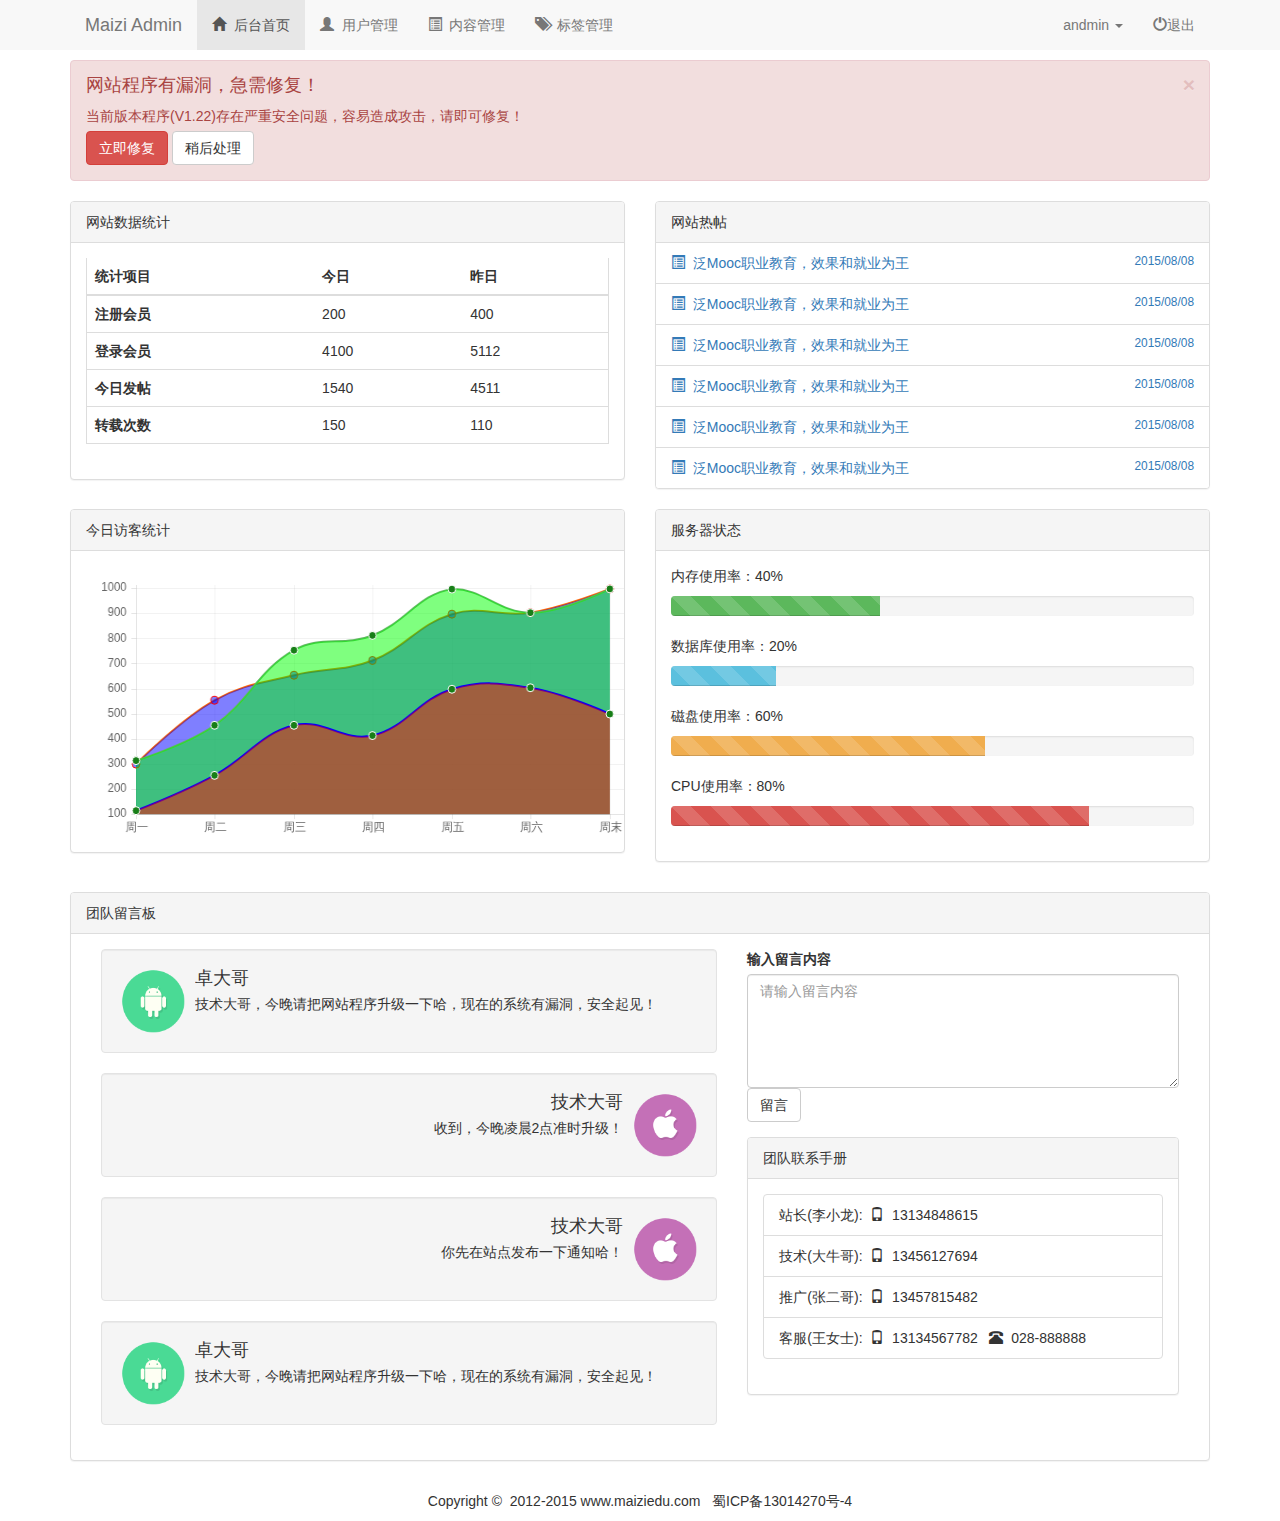
<file: index.html>
<!DOCTYPE html>
<html>
	<head>
		<meta charset="utf-8">
		<meta http-equiv="X-UA-Compatible" content="IE=enge"/>
		<!--viewport:窗口屏幕；initial-scale=1：缩放比1:1；user-scalable：用户是否可以手动缩放-->
		<meta name="viewport" content="width=device-width,initial-scale=1,user-scalable=no">
		<title></title>
		<link rel="stylesheet" href="css/bootstrap.min.css" />
		<link rel="stylesheet" href="css/index.css" />
	</head>
	<body>
	<!--导航-->	
<nav class="nav navbar-default">
	<div class="container">
		<div class="navbar-header">
			<!--小屏幕按钮-->
			<button class="navbar navbar-toggle" data-toggle="collapse" data-target=".navbar-collapse">
			  <span class="icon-bar"></span>
			  <span class="icon-bar"></span>
			  <span class="icon-bar"></span>
			</button>
			<a href="index.html" class="navbar-brand">Maizi Admin</a>
		</div>
		<!--菜单-->
		<div class="navbar-collapse collapse">
			<ul class="nav navbar-nav">	
				<li class="active"><a href="index.html"><span class="glyphicon glyphicon-home"></span>&nbsp;&nbsp;后台首页</a></li>
				<li><a href="user-list.html"><span class="glyphicon glyphicon-user"></span>&nbsp;&nbsp;用户管理</a></li>
				<li><a href="content.html"><span class="glyphicon glyphicon-list-alt"></span>&nbsp;&nbsp;内容管理</a></li>
				<li><a href="tag.html"><span class="glyphicon glyphicon-tags"></span>&nbsp;&nbsp;标签管理</a></li>
			</ul>
			<ul class="nav navbar-nav navbar-right">	
				<li class="dropdown"><!--二级菜单-->
					<a id="dropdownMenu2" type="button" data-toggle="dropdown" aria-haspopup="true" aria-expanded="false">
                          andmin
                         <span class="caret"></span>
                    </a>
				     <!--aria-labelledby="dropdownMenu2":对应上面的id-->
                     <ul class="dropdown-menu" aria-labelledby="dropdownMenu2"><!--二级菜单内容-->
						 <li><a href="#"><span class="glyphicon glyphicon-screenshot"></span>前台首页</a></li>
						 <li><a href="#"><span class="glyphicon glyphicon-user"></span>个人主页</a></li>
						 <li><a href="#"><span class="glyphicon glyphicon-cog"></span>个人设置</a></li>
						 <li><a href="#"><span class="glyphicon glyphicon-off"></span>账户中心</a></li>
						 <li><a href="#"><span class="glyphicon glyphicon-heart"></span>我的收藏</a></li>
					 </ul>
				</li>
				<li><a href="#"><span class="glyphicon glyphicon-off"></span>退出</a></li>
			</ul>
		</div>
	</div>	
</nav><!--导航结束-->	
<!--警告框-->
<div class="container">
	<div class="row">
		<div class="col-md-12"><!--警告框 fade in:动画效果-->
			<div class="alert alert-danger alert-dismissable fade in" role="alert">
	             <button type="button" class="close" data-dismiss="alert" aria-label="Close">
		             <span aria-hidden="true">&times;</span><!--x-->
	             </button>
	             <h4>网站程序有漏洞，急需修复！</h4>
	             <p>当前版本程序(V1.22)存在严重安全问题，容易造成攻击，请即可修复！</p>
	             <p>
				     <button type="button" class="btn btn-danger">立即修复</button>
	                 <button type="button" class="btn btn-default" data-dismiss="alert">稍后处理</button>
			     </p>
			 </div>
         </div>
		 <!--网站数据统计-->
		 <div class="col-md-6">
			 <div class="panel panel-default"><!--带标题的面板  标题是：网站数据统计；内容是嵌套的表格-->
				 <div class="panel-heading">网站数据统计</div>
				 <div class="panel-body">
					 <table class="table table-hover"><!--鼠标悬停表格-->
					   <thead><!--头部-->
						   <tr>
					         <th>统计项目</th>
					         <th>今日</th>
					         <th>昨日</th>
				         </tr>
					   </thead>
						<tbody>
						  <tr>
				 	         <th>注册会员</th><!--th:加粗-->
				 	         <td>200</td>
				 	         <td>400</td>
				          </tr>
						  <tr>
				 	         <th>登录会员</th>
				 	         <td>4100</td>
				 	         <td>5112</td>
				          </tr>
						  <tr>
				 	         <th>今日发帖</th>
				 	         <td>1540</td>
				 	         <td>4511</td>
				          </tr>
						  <tr>
				 	         <th>转载次数</th>
				 	         <td>150</td>
				 	         <td>110</td>
				          </tr>
					    </tbody> 
					</table>
				 </div>
			 </div>
	     </div>
		 <!--网站热帖-->
		 <div class="col-md-6">
			 <div class="panel panel-default"><!--带标题的面板  标题是：网站数据统计；内容是嵌套的表格-->
			 	<div class="panel-heading">网站热帖</div>
     			<ul class="list-group"><!--列表-->
					<li class="list-group-item">
						<a href="#">
							 <span class="glyphicon glyphicon-list-alt"></span>&nbsp;&nbsp;泛Mooc职业教育，效果和就业为王
						     <small class="pull-right">2015/08/08</small>
						</a>
				    </li>
					<li class="list-group-item">
						<a href="#">
							 <span class="glyphicon glyphicon-list-alt"></span>&nbsp;&nbsp;泛Mooc职业教育，效果和就业为王
						     <small class="pull-right">2015/08/08</small>
						</a>
					</li>
					<li class="list-group-item">
						<a href="#">
							 <span class="glyphicon glyphicon-list-alt"></span>&nbsp;&nbsp;泛Mooc职业教育，效果和就业为王
						     <small class="pull-right">2015/08/08</small>
						</a>
					</li>
					<li class="list-group-item">
						<a href="#">
							 <span class="glyphicon glyphicon-list-alt"></span>&nbsp;&nbsp;泛Mooc职业教育，效果和就业为王
						     <small class="pull-right">2015/08/08</small>
						</a>
					</li>
					<li class="list-group-item">
						<a href="#">
							 <span class="glyphicon glyphicon-list-alt"></span>&nbsp;&nbsp;泛Mooc职业教育，效果和就业为王
						     <small class="pull-right">2015/08/08</small>
						</a>
					</li>
					<li class="list-group-item">
						<a href="#">
							 <span class="glyphicon glyphicon-list-alt"></span>&nbsp;&nbsp;泛Mooc职业教育，效果和就业为王
						     <small class="pull-right">2015/08/08</small>
						</a>
					</li>
				</ul>
		 </div>
	</div>
         <!--今日访客-->
		 <div class="col-md-6">
			 <div class="panel panel-default">
                 <div class="panel-heading">今日访客统计</div>
                 <div class="panel-body">
                   <canvas id="canvas" class="col-md-12"></canvas>   
                 </div>
             </div>
		 </div>
		 <!--服务器状态-->
		 <div class="col-md-6">
			 <div class="panel panel-default">
			     <div class="panel-heading">服务器状态</div>
			     <div class="panel-body">
					 <p>内存使用率：40%</p>
			         <div class="progress">
						 <div class="progress-bar progress-bar-success progress-bar-striped" role="progressbar" aria-valuenow="40"
						 aria-valuemin="0" aria-valuemax="100" style="width: 40%">
						     <span class="sr-only">40% Complete (success)</span>
						 </div>
					 </div>
					 <p>数据库使用率：20%</p>
					 <div class="progress">
						 <div class="progress-bar progress-bar-info progress-bar-striped" role="progressbar" aria-valuenow="40"
	 					 aria-valuemin="0" aria-valuemax="100" style="width: 20%">
						     <span class="sr-only">20% Complete (success)</span>
						</div>
					 </div>
					 <p>磁盘使用率：60%</p>
					 <div class="progress">
					 	 <div class="progress-bar progress-bar-warning progress-bar-striped" role="progressbar" aria-valuenow="40"
					 	 aria-valuemin="0" aria-valuemax="100" style="width: 60%">
					 	     <span class="sr-only">60% Complete (success)</span>
						 </div>
					 </div>
					 <p>CPU使用率：80%</p>
					 <div class="progress">
 						 <div class="progress-bar progress-bar-danger progress-bar-striped" role="progressbar" aria-valuenow="40"
					 	 aria-valuemin="0" aria-valuemax="100" style="width: 80%">
						     <span class="sr-only">80% Complete (success)</span>
						</div>
					 </div>
			     </div>
			 </div>
		 </div>
		 <!--服务器状态结束-->
		 <!--留言板-->
		 <div class="col-md-12">
			 <div class="panel panel-default">
			     <div class="panel-heading">团队留言板</div>
			     <div class="panel-body">
					 <div class="col-md-7">
						 <div class="media well"><!--well:设置背景属性-->
                             <div class="media-left">
                             <a href="#">
                                 <img class="media-object" src="images/a.png" alt="卓大哥">
                             </a>
                             </div>
                             <div class="media-body">
                              <h4 class="media-heading">卓大哥</h4>
                              技术大哥，今晚请把网站程序升级一下哈，现在的系统有漏洞，安全起见！
                              </div>
                        </div>
						<div class="media well">
						     <div class="media-body text-right">
						      <h4 class="media-heading">技术大哥</h4>
						      收到，今晚凌晨2点准时升级！
						      </div>
							  <div class="media-right">
							  <a href="#">
							      <img class="media-object" src="images/b.png" alt="技术大哥">
							  </a>
							  </div>
						</div>
						<div class="media well">
						     <div class="media-body text-right">
						      <h4 class="media-heading">技术大哥</h4>
						      你先在站点发布一下通知哈！
						      </div>
							  <div class="media-right">
							  <a href="#">
							      <img class="media-object" src="images/b.png" alt="技术大哥">
							  </a>
							  </div>
						</div>
						<div class="media well"><!--well:设置背景属性-->
						     <div class="media-left">
						     <a href="#">
						         <img class="media-object" src="images/a.png" alt="卓大哥">
						     </a>
						     </div>
						     <div class="media-body">
						      <h4 class="media-heading">卓大哥</h4>
						      技术大哥，今晚请把网站程序升级一下哈，现在的系统有漏洞，安全起见！
						      </div>
						</div>
					 </div>
					 <div class="col-md-5">
						 <form action="#">
						 	<div class="form-group">
								<label for="text1">输入留言内容</label>
								<textarea class="form-control" id="text1" rows="5" cols="10" placeholder="请输入留言内容"></textarea>
							     <button type="button" class="btn btn-default">留言</button>
							</div>
						 </form>
						 <div class="panel panel-default">
						     <div class="panel-heading">团队联系手册</div>
						     <div class="panel-body">
								 <ul class="list-group">
								 	<li class="list-group-item">站长(李小龙):&nbsp;&nbsp;<span class="glyphicon glyphicon-phone"></span>&nbsp;&nbsp;13134848615</li>
									<li class="list-group-item">技术(大牛哥):&nbsp;&nbsp;<span class="glyphicon glyphicon-phone"></span>&nbsp;&nbsp;13456127694</li>
                                    <li class="list-group-item">推广(张二哥):&nbsp;&nbsp;<span class="glyphicon glyphicon-phone"></span>&nbsp;&nbsp;13457815482</li>
									<li class="list-group-item">客服(王女士):&nbsp;&nbsp;<span class="glyphicon glyphicon-phone"></span>&nbsp;&nbsp;13134567782&nbsp;&nbsp;
										<span class="glyphicon glyphicon-phone-alt"></span>&nbsp;&nbsp;028-888888
									</li>
								 </ul>
							 </div>
						</div>
					 </div>
				 </div>
			</div>
		 </div>
		 <!--留言板结束-->
		 <!--footer-->
		 <footer>
		 	<div class="container">
		 		<div class="row">
		 			<div class="col-md-12">
		 				<p class="text-center">Copyright&nbsp;©&nbsp; 2012-2015&nbsp;www.maiziedu.com &nbsp; 蜀ICP备13014270号-4</p>
		 			</div>
		 		</div>
		 	</div>
		 </footer>
	</div>
</div>
    <script src="js/jquery.min.js"></script>
    <script src="js/bootstrap.min.js"></script>
		<script src="js/Chart.js"></script><!--曲线图插件-->
		<script src="js/script.js"></script><!--曲线图插件-->
	</body>
</html>
</file>
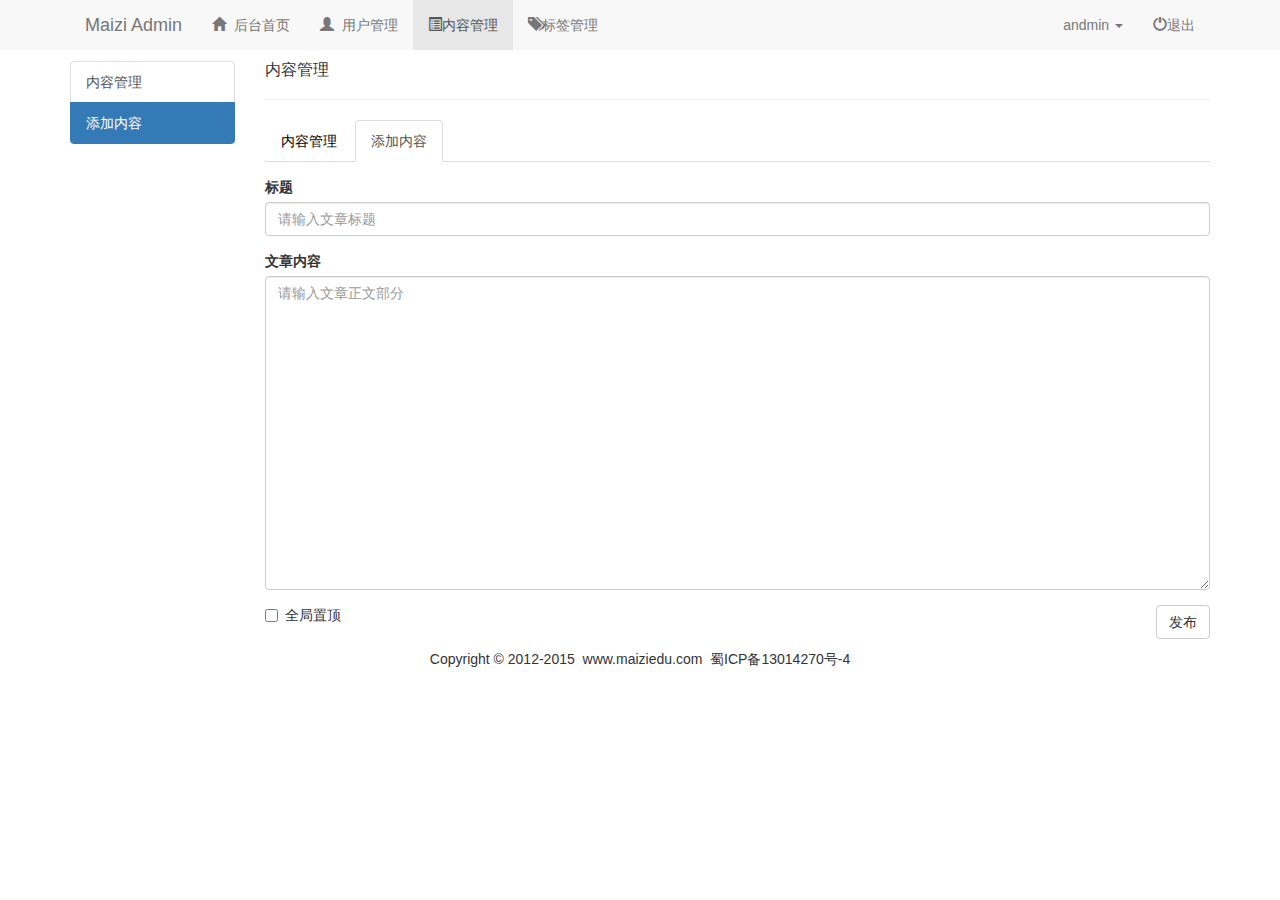
<file: content-add.html>
<!DOCTYPE html>
<html>
	<head>
		<meta charset="utf-8">
		<meta http-equiv="X-UA-Compatible" content="IE=enge"/>
		<!--viewport:窗口屏幕；initial-scale=1：缩放比1:1；user-scalable：用户是否可以手动缩放-->
		<meta name="viewport" content="width=device-width,initial-scale=1,user-scalable=no">
		<title></title>
		<link rel="stylesheet" href="css/bootstrap.min.css" />
		<link rel="stylesheet" href="css/index.css" />
	</head>
	<body>
	<!--导航-->	
<nav class="nav navbar-default ">
	<div class="container">
		<div class="navbar-header">
			<!--小屏幕按钮-->
			<button class="navbar navbar-toggle" data-toggle="collapse" data-target=".navbar-collapse">
			  <span class="icon-bar"></span>
			  <span class="icon-bar"></span>
			  <span class="icon-bar"></span>
			</button>
			<a href="index.html" class="navbar-brand">Maizi Admin</a>
		</div>
		<!--菜单-->
		<div class="navbar-collapse collapse">
			<ul class="nav navbar-nav">	
				<li><a href="index.html"><span class="glyphicon glyphicon-home"></span>&nbsp;&nbsp;后台首页</a></li>
				<li><a href="user-list.html"><span class="glyphicon glyphicon-user"></span>&nbsp;&nbsp;用户管理</a></li>
				<li  class="active"><a href="content.html"><span class="glyphicon glyphicon-list-alt"></span>内容管理</a></li>
				<li><a href="tag.html"><span class="glyphicon glyphicon-tags"></span>标签管理</a></li>
			</ul>
			<ul class="nav navbar-nav navbar-right">	
				<li class="dropdown"><!--二级菜单-->
					<a id="dropdownMenu2" type="button" data-toggle="dropdown" aria-haspopup="true" aria-expanded="false">
                          andmin
                         <span class="caret"></span>
                    </a>
				     <!--aria-labelledby="dropdownMenu2":对应上面的id-->
                     <ul class="dropdown-menu" aria-labelledby="dropdownMenu2"><!--二级菜单内容-->
						 <li><a href="#"><span class="glyphicon glyphicon-screenshot"></span>前台首页</a></li>
						 <li><a href="#"><span class="glyphicon glyphicon-user"></span>个人主页</a></li>
						 <li><a href="#"><span class="glyphicon glyphicon-cog"></span>个人设置</a></li>
						 <li><a href="#"><span class="glyphicon glyphicon-off"></span>账户中心</a></li>
						 <li><a href="#"><span class="glyphicon glyphicon-heart"></span>我的收藏</a></li>
					 </ul>
				</li>
				<li><a href="#"><span class="glyphicon glyphicon-off"></span>退出</a></li>
			</ul>
		</div>
	</div>	
</nav><!--导航结束-->	
<!--用户管理-->
<div class="container">
  <div class="row">
	 <div class="col-md-12"></div>
	 <div class="col-md-2">
		 <div class="list-group">
			 <a href="content.html" class="list-group-item">内容管理</a>
			 <a href="content.html" class="list-group-item active">添加内容</a>
		 </div>
	 </div>
	 <div class="col-md-10">
		 <h1>内容管理</h1><hr />
		 <ul class="nav nav-tabs">
		 	<li><a href="content.html">内容管理</a></li>
    		<li class="active"><a href="content-add.html">添加内容</a></li>
		 </ul>
		<form class="con">
			<div class="form-group">
				<label for="title">标题</label>
				<input type="text" id="title" class="form-control" placeholder="请输入文章标题"/>      
			</div>
			<div class="form-group">
				<label for="title">文章内容</label>
				 <textarea id="content" class="form-control" rows="15" cols="10" placeholder="请输入文章正文部分"></textarea>
			</div>
			<div class="checkbox">
				<label>
					<input type="checkbox" />全局置顶
				</label>
			    <button type="submit" class="btn btn-default pull-right">发布</button>
			</div>
		</form>
	 </div>	
  </div>
</div>


<!--footer-->
<footer>
    <div class="container">
        <div class="row">
            <div class="col-md-12">
                <p class="text-center">
                    Copyright&nbsp;©&nbsp;2012-2015&nbsp;&nbsp;www.maiziedu.com&nbsp;&nbsp;蜀ICP备13014270号-4
                </p>
            </div>
        </div>
    </div>
</footer><!--footer-->


    <script src="js/jquery.min.js"></script>
    <script src="js/bootstrap.min.js"></script>
	</body>
</html>
</file>
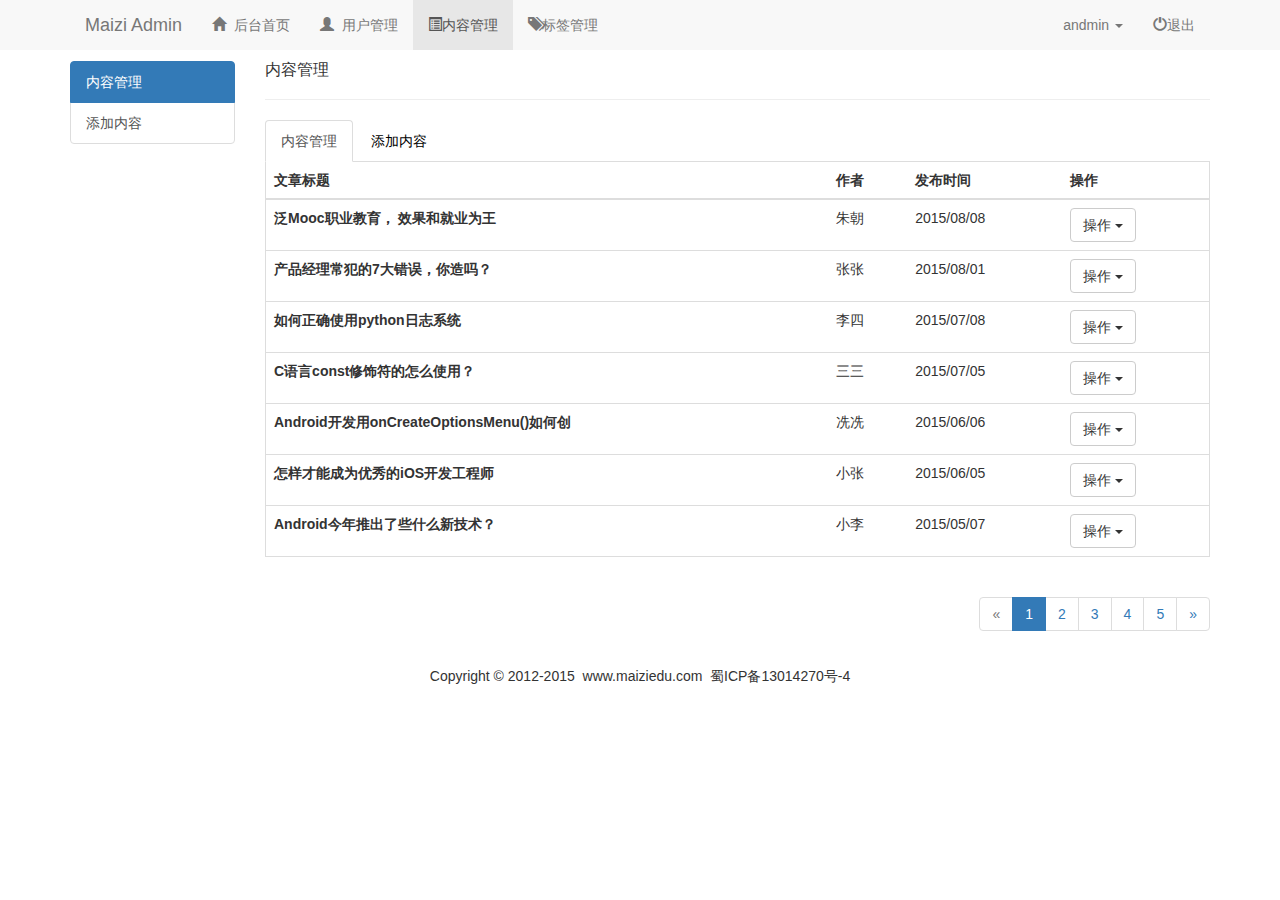
<file: content.html>
<!DOCTYPE html>
<html>
	<head>
		<meta charset="utf-8">
		<meta http-equiv="X-UA-Compatible" content="IE=enge"/>
		<!--viewport:窗口屏幕；initial-scale=1：缩放比1:1；user-scalable：用户是否可以手动缩放-->
		<meta name="viewport" content="width=device-width,initial-scale=1,user-scalable=no">
		<title></title>
		<link rel="stylesheet" href="css/bootstrap.min.css" />
		<link rel="stylesheet" href="css/index.css" />
	</head>
	<body>
	<!--导航-->	
<nav class="nav navbar-default ">
	<div class="container">
		<div class="navbar-header">
			<!--小屏幕按钮-->
			<button class="navbar navbar-toggle" data-toggle="collapse" data-target=".navbar-collapse">
			  <span class="icon-bar"></span>
			  <span class="icon-bar"></span>
			  <span class="icon-bar"></span>
			</button>
			<a href="index.html" class="navbar-brand">Maizi Admin</a>
		</div>
		<!--菜单-->
		<div class="navbar-collapse collapse">
			<ul class="nav navbar-nav">	
				<li><a href="index.html"><span class="glyphicon glyphicon-home"></span>&nbsp;&nbsp;后台首页</a></li>
				<li><a href="user-list.html"><span class="glyphicon glyphicon-user"></span>&nbsp;&nbsp;用户管理</a></li>
				<li  class="active"><a href="content.html"><span class="glyphicon glyphicon-list-alt"></span>内容管理</a></li>
				<li><a href="tag.html"><span class="glyphicon glyphicon-tags"></span>标签管理</a></li>
			</ul>
			<ul class="nav navbar-nav navbar-right">	
				<li class="dropdown"><!--二级菜单-->
					<a id="dropdownMenu2" type="button" data-toggle="dropdown" aria-haspopup="true" aria-expanded="false">
                          andmin
                         <span class="caret"></span>
                    </a>
				     <!--aria-labelledby="dropdownMenu2":对应上面的id-->
                     <ul class="dropdown-menu" aria-labelledby="dropdownMenu2"><!--二级菜单内容-->
						 <li><a href="#"><span class="glyphicon glyphicon-screenshot"></span>前台首页</a></li>
						 <li><a href="#"><span class="glyphicon glyphicon-user"></span>个人主页</a></li>
						 <li><a href="#"><span class="glyphicon glyphicon-cog"></span>个人设置</a></li>
						 <li><a href="#"><span class="glyphicon glyphicon-off"></span>账户中心</a></li>
						 <li><a href="#"><span class="glyphicon glyphicon-heart"></span>我的收藏</a></li>
					 </ul>
				</li>
				<li><a href="#"><span class="glyphicon glyphicon-off"></span>退出</a></li>
			</ul>
		</div>
	</div>	
</nav><!--导航结束-->	
<!--用户管理-->
<div class="container">
  <div class="row">
	 <div class="col-md-12"></div>
	 <div class="col-md-2">
		 <div class="list-group">
			 <a href="content.html" class="list-group-item active">内容管理</a>
			 <a href="content-add.html" class="list-group-item">添加内容</a>
		 </div>
	 </div>
	 <div class="col-md-10">
		 <h1>内容管理</h1><hr />
		 <ul class="nav nav-tabs">
			 <li class="active"><a href="content.html">内容管理</a></li>
			 <li><a href="content-add.html">添加内容</a></li>
		 </ul>
		 <table class="table">
		  <thead>
			 <tr>
				 <th>文章标题</th>
				 <th>作者</th>
				 <th>发布时间</th>
				 <th>操作</th>
			 </tr>
		   </thead>
		   <tbody>
			   <tr>
				<th scope="row">泛Mooc职业教育， 效果和就业为王</th>
				<td>朱朝</td>
				<td>2015/08/08</td>
				<td>
				  <div role="presentation" class="dropdown">
				    <button class="btn btn-default dropdown-toggle" type="button" data-toggle="dropdown" href="#" role="button">
					操作	<span class="caret"></span>
					</button>
					<ul class="dropdown-menu">
						<li><a href="content.html">编辑</a></li>
						<li><a href="content.html">删除</a></li>
						<li><a href="content.html">全局置顶</a></li>
					</ul>
				 </div>
				</td>
			   </tr>
			   <tr>
			   	 <th scope="row">产品经理常犯的7大错误，你造吗？</th>
			   	 <td>张张</td>
			   	 <td>2015/08/01</td>
			   	 <td>
			   	   <div role="presentation" class="dropdown">
			   	     <button class="btn btn-default dropdown-toggle" type="button" data-toggle="dropdown" href="#" role="button">
			   	 	操作	<span class="caret"></span>
			   	 	</button>
			   	 	<ul class="dropdown-menu">
			   	 		<li><a href="content.html">编辑</a></li>
			   	 		<li><a href="content.html">删除</a></li>
			   	 		<li><a href="content.html">全局置顶</a></li>
			   	 	</ul>
			   	  </div>
			   	 </td>							
			   </tr>
			   <tr>
			   	 <th scope="row">如何正确使用python日志系统</th>
			   	 <td>李四</td>
			     <td>2015/07/08</td>
	    		 <td>
	    		   <div role="presentation" class="dropdown">
	    		     <button class="btn btn-default dropdown-toggle" type="button" data-toggle="dropdown" href="#" role="button">
	    		 	操作	<span class="caret"></span>
	    		 	</button>
	    		 	<ul class="dropdown-menu">
	    		 		<li><a href="content.html">编辑</a></li>
	    		 		<li><a href="content.html">删除</a></li>
	    		 		<li><a href="content.html">全局置顶</a></li>
	    		 	</ul>
	    		  </div>
	    		 </td>
			   </tr>
			    <tr>
			   	 <th scope="row">C语言const修饰符的怎么使用？</th>
			   	 <td>三三</td>
			     <td>2015/07/05</td>
			   	    <td>
			   	 	  <div role="presentation" class="dropdown">
			   		     <button class="btn btn-default dropdown-toggle" type="button" data-toggle="dropdown" href="#" role="button">
		    		 	操作	<span class="caret"></span>
			   	    	</button>
			   	    	<ul class="dropdown-menu">
			   	    		<li><a href="content.html">编辑</a></li>
			   	    		<li><a href="content.html">删除</a></li>
			   	    		<li><a href="content.html">全局置顶</a></li>
			   	    	</ul>
			   	      </div>
			   	    </td>
			   </tr>
			   <tr>
			   	 <th scope="row">Android开发用onCreateOptionsMenu()如何创</th>
			   	 <td>冼冼</td>
			     <td>2015/06/06</td>
			   	    <td>
			  		   <div role="presentation" class="dropdown">
			   	    	<button class="btn btn-default dropdown-toggle" type="button" data-toggle="dropdown" href="#" role="button">
			   	    	操作	<span class="caret"></span>
			   	    	</button>
			   	    	<ul class="dropdown-menu">
			   	    		<li><a href="content.html">编辑</a></li>
			   	    		<li><a href="content.html">删除</a></li>
			   	    		<li><a href="content.html">全局置顶</a></li>
			   	    	</ul>
			   	       </div>
			   	    </td>
			   </tr>
			    <tr>
			   	 <th scope="row">怎样才能成为优秀的iOS开发工程师</th>
			   	 <td>小张</td>
			     <td>2015/06/05</td>
			   	    <td>
			   	      <div role="presentation" class="dropdown">
			   	    	<button class="btn btn-default dropdown-toggle" type="button" data-toggle="dropdown" href="#" role="button">
			   	    	操作	<span class="caret"></span>
			   	    	</button>
			   	    	<ul class="dropdown-menu">
			   	    		<li><a href="content.html">编辑</a></li>
			   	    		<li><a href="content.html">删除</a></li>
			   	    		<li><a href="content.html">全局置顶</a></li>
			   	    	</ul>
			   	      </div>
			   	    </td>
			   </tr>
			    <tr>
			   	 <th scope="row">Android今年推出了些什么新技术？</th>
			   	 <td>小李</td>
			     <td>2015/05/07</td>
			   	    <td>
			   	 	  <div role="presentation" class="dropdown">
			   		     <button class="btn btn-default dropdown-toggle" type="button" data-toggle="dropdown" href="#" role="button">
			   		    	操作	<span class="caret"></span>
			   	    	</button>
			   	    	<ul class="dropdown-menu">
			   	    		<li><a href="content.html">编辑</a></li>
			   	    		<li><a href="content.html">删除</a></li>
			   	    		<li><a href="content.html">全局置顶</a></li>
			   	    	</ul>
			   	      </div>
			   	    </td>
			   </tr>
			   
		   </tbody>
		 </table>
		 <nav class="pull-right">
			 <ul class="pagination">
				 <li class="disabled">
					 <a href="user-list.html"><span aria-hidden="true">&laquo;</span></a>
				 </li>
				 <li class="active"><a href="user-list.html">1</a></li>
				 <li><a href="user-list.html">2</a></li>
				 <li><a href="user-list.html">3</a></li>
				 <li><a href="user-list.html">4</a></li>
				 <li><a href="user-list.html">5</a></li>
				 <li>
	                 <a href="user-list.html"><span aria-hidden="true">&raquo;</span></a>
				 </li>
			 </ul>
		 </nav>
	 </div>	
  </div>
</div>

<!--footer-->
<footer>
    <div class="container">
        <div class="row">
            <div class="col-md-12">
                <p class="text-center">
                    Copyright&nbsp;©&nbsp;2012-2015&nbsp;&nbsp;www.maiziedu.com&nbsp;&nbsp;蜀ICP备13014270号-4
                </p>
            </div>
        </div>
    </div>
</footer><!--footer-->


    <script src="js/jquery.min.js"></script>
    <script src="js/bootstrap.min.js"></script>
	</body>
</html>
</file>
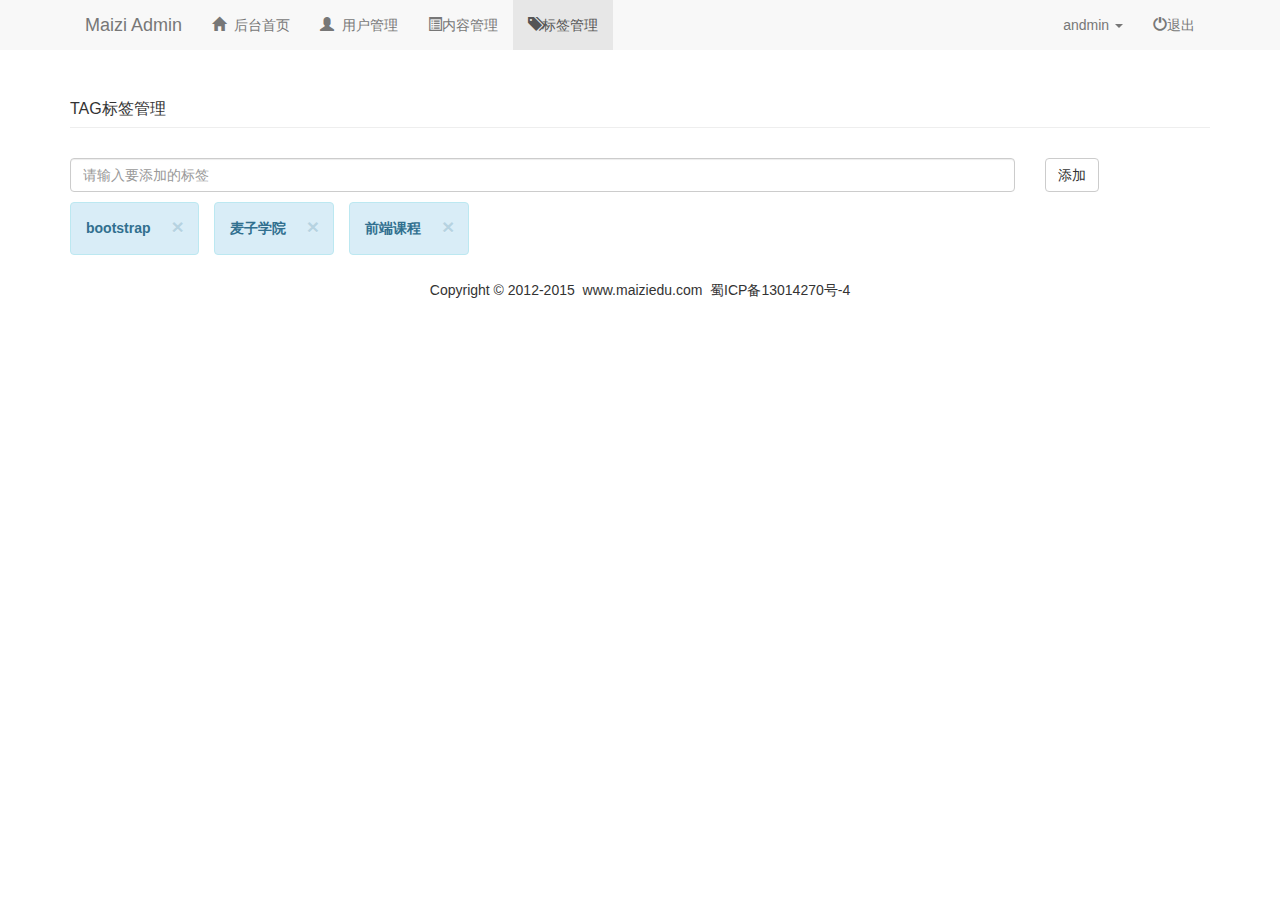
<file: tag.html>
<!DOCTYPE html>
<html>
	<head>
		<meta charset="utf-8">
		<meta http-equiv="X-UA-Compatible" content="IE=enge"/>
		<!--viewport:窗口屏幕；initial-scale=1：缩放比1:1；user-scalable：用户是否可以手动缩放-->
		<meta name="viewport" content="width=device-width,initial-scale=1,user-scalable=no">
		<title></title>
		<link rel="stylesheet" href="css/bootstrap.min.css" />
		<link rel="stylesheet" href="css/index.css" />
	</head>
	<body>
	<!--导航-->	
<nav class="nav navbar-default ">
	<div class="container">
		<div class="navbar-header">
			<!--小屏幕按钮-->
			<button class="navbar navbar-toggle" data-toggle="collapse" data-target=".navbar-collapse">
			  <span class="icon-bar"></span>
			  <span class="icon-bar"></span>
			  <span class="icon-bar"></span>
			</button>
			<a href="index.html" class="navbar-brand">Maizi Admin</a>
		</div>
		<!--菜单-->
		<div class="navbar-collapse collapse">
			<ul class="nav navbar-nav">	
				<li><a href="index.html"><span class="glyphicon glyphicon-home"></span>&nbsp;&nbsp;后台首页</a></li>
				<li><a href="user-list.html"><span class="glyphicon glyphicon-user"></span>&nbsp;&nbsp;用户管理</a></li>
				<li><a href="content.html"><span class="glyphicon glyphicon-list-alt"></span>内容管理</a></li>
				<li  class="active"><a href="tag.html"><span class="glyphicon glyphicon-tags"></span>标签管理</a></li>
			</ul>
			<ul class="nav navbar-nav navbar-right">	
				<li class="dropdown"><!--二级菜单-->
					<a id="dropdownMenu2" type="button" data-toggle="dropdown" aria-haspopup="true" aria-expanded="false">
                          andmin
                         <span class="caret"></span>
                    </a>
				     <!--aria-labelledby="dropdownMenu2":对应上面的id-->
                     <ul class="dropdown-menu" aria-labelledby="dropdownMenu2"><!--二级菜单内容-->
						 <li><a href="#"><span class="glyphicon glyphicon-screenshot"></span>前台首页</a></li>
						 <li><a href="#"><span class="glyphicon glyphicon-user"></span>个人主页</a></li>
						 <li><a href="#"><span class="glyphicon glyphicon-cog"></span>个人设置</a></li>
						 <li><a href="#"><span class="glyphicon glyphicon-off"></span>账户中心</a></li>
						 <li><a href="#"><span class="glyphicon glyphicon-heart"></span>我的收藏</a></li>
					 </ul>
				</li>
				<li><a href="#"><span class="glyphicon glyphicon-off"></span>退出</a></li>
			</ul>
		</div>
	</div>	
</nav><!--导航结束-->	
<div class="container">
	<div class="row">
		<div class="col-md-12">
			<div class="page-header">
                 <h1>TAG标签管理</h1>
			</div>
		</div>
		<div class="col-md-12 pd">
		  <form>
			<div class="col-md-10">
				<input class="form-control" placeholder="请输入要添加的标签"/>
			</div>	
			<div class="col-md-2">
				<button type="submit" class="btn btn-default">添加</button>
			</div>
		  </form>
		</div>
		<div class="col-md-12 taglist">
			<div class="alert alert-info alert-dismissible pull-left" role="alert">
                <button type="button" class="close" data-dismiss="alert" aria-label="Close"><span aria-hidden="true">&times;</span></button>
                <strong>bootstrap</strong>
            </div>
	         <div class="alert alert-info alert-dismissible pull-left" role="alert">
				 <button type="button" class="close" data-dismiss="alert" aria-label="Close"><span aria-hidden="true">&times;</span></button>
		         <strong>麦子学院</strong>
			</div>
			<div class="alert alert-info alert-dismissible pull-left" role="alert">
		       <button type="button" class="close" data-dismiss="alert" aria-label="Close"><span aria-hidden="true">&times;</span></button>
			   <strong>前端课程</strong>
			</div>
		</div>
	</div>
</div>


<!--footer-->
<footer>
    <div class="container">
        <div class="row">
            <div class="col-md-12">
                <p class="text-center">
                    Copyright&nbsp;©&nbsp;2012-2015&nbsp;&nbsp;www.maiziedu.com&nbsp;&nbsp;蜀ICP备13014270号-4
                </p>
            </div>
        </div>
    </div>
</footer><!--footer-->


    <script src="js/jquery.min.js"></script>
    <script src="js/bootstrap.min.js"></script>
	</body>
</html>
</file>
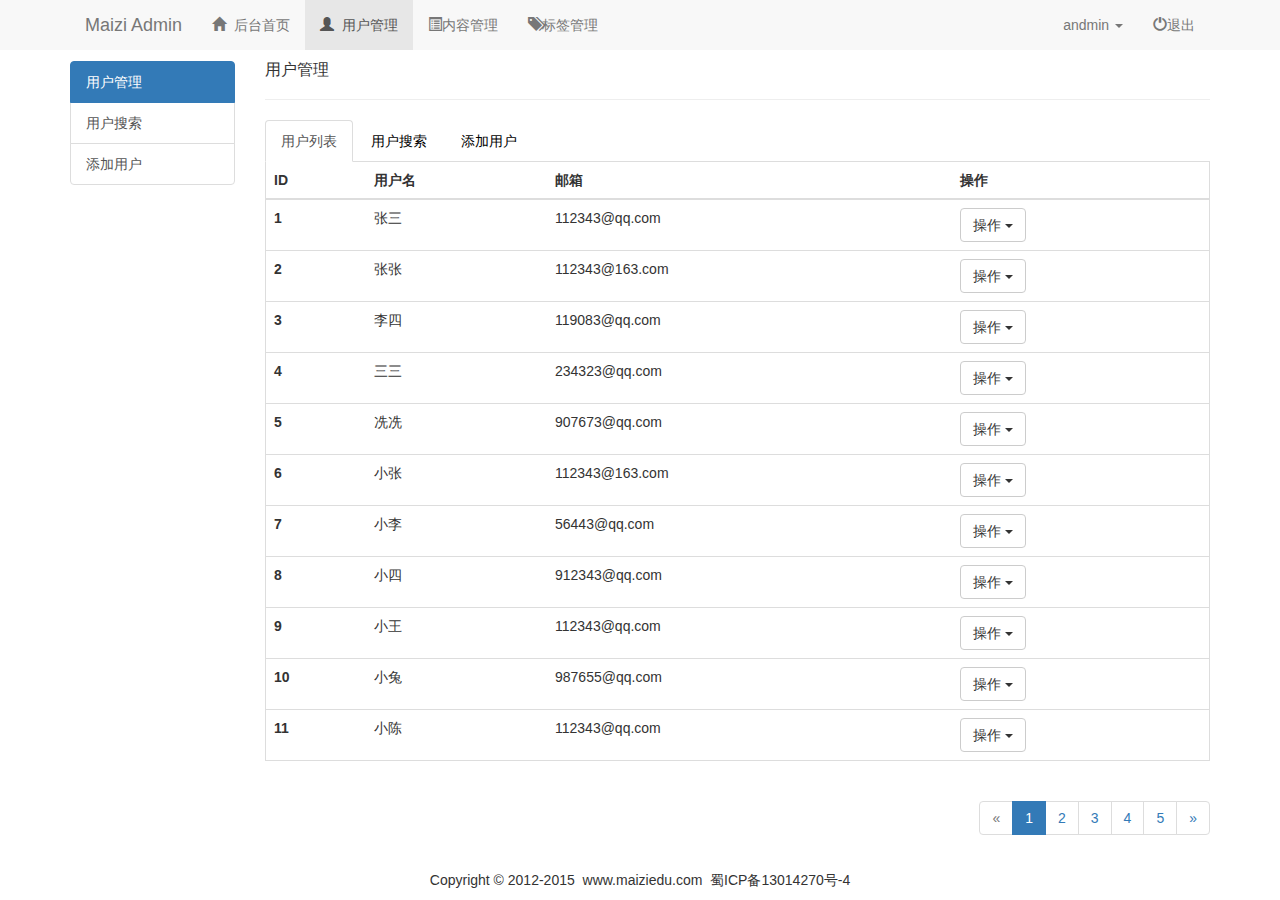
<file: user-list.html>
<!DOCTYPE html>
<html>
	<head>
		<meta charset="utf-8">
		<meta http-equiv="X-UA-Compatible" content="IE=enge"/>
		<!--viewport:窗口屏幕；initial-scale=1：缩放比1:1；user-scalable：用户是否可以手动缩放-->
		<meta name="viewport" content="width=device-width,initial-scale=1,user-scalable=no">
		<title></title>
		<link rel="stylesheet" href="css/bootstrap.min.css" />
		<link rel="stylesheet" href="css/index.css" />
	</head>
	<body>
	<!--导航-->	
<nav class="nav navbar-default ">
	<div class="container">
		<div class="navbar-header">
			<!--小屏幕按钮-->
			<button class="navbar navbar-toggle" data-toggle="collapse" data-target=".navbar-collapse">
			  <span class="icon-bar"></span>
			  <span class="icon-bar"></span>
			  <span class="icon-bar"></span>
			</button>
			<a href="index.html" class="navbar-brand">Maizi Admin</a>
		</div>
		<!--菜单-->
		<div class="navbar-collapse collapse">
			<ul class="nav navbar-nav">	
				<li><a href="index.html"><span class="glyphicon glyphicon-home"></span>&nbsp;&nbsp;后台首页</a></li>
				<li  class="active"><a href="user-list.html"><span class="glyphicon glyphicon-user"></span>&nbsp;&nbsp;用户管理</a></li>
				<li><a href="content.html"><span class="glyphicon glyphicon-list-alt"></span>内容管理</a></li>
				<li><a href="tag.html"><span class="glyphicon glyphicon-tags"></span>标签管理</a></li>
			</ul>
			<ul class="nav navbar-nav navbar-right">	
				<li class="dropdown"><!--二级菜单-->
					<a id="dropdownMenu2" type="button" data-toggle="dropdown" aria-haspopup="true" aria-expanded="false">
                          andmin
                         <span class="caret"></span>
                    </a>
				     <!--aria-labelledby="dropdownMenu2":对应上面的id-->
                     <ul class="dropdown-menu" aria-labelledby="dropdownMenu2"><!--二级菜单内容-->
						 <li><a href="#"><span class="glyphicon glyphicon-screenshot"></span>前台首页</a></li>
						 <li><a href="#"><span class="glyphicon glyphicon-user"></span>个人主页</a></li>
						 <li><a href="#"><span class="glyphicon glyphicon-cog"></span>个人设置</a></li>
						 <li><a href="#"><span class="glyphicon glyphicon-off"></span>账户中心</a></li>
						 <li><a href="#"><span class="glyphicon glyphicon-heart"></span>我的收藏</a></li>
					 </ul>
				</li>
				<li><a href="#"><span class="glyphicon glyphicon-off"></span>退出</a></li>
			</ul>
		</div>
	</div>	
</nav><!--导航结束-->	
<!--用户管理-->
<div class="container">
  <div class="row">
	 <div class="col-md-12"></div>
	 <div class="col-md-2">
		 <div class="list-group">
			 <a href="user-list.html" class="list-group-item active">用户管理</a>
			 <a href="user-seach.html" class="list-group-item">用户搜索</a>
			 <a href="" role="button" class="list-group-item" data-toggle="modal" data-target="#myModal">添加用户</a>
		 </div>
	 </div>
	 <div class="col-md-10">
		 <h1>用户管理</h1><hr />
		 <ul class="nav nav-tabs">
			 <li class="active"><a href="user-list.html">用户列表</a></li>
			 <li><a href="user-seach.html">用户搜索</a></li>
		     <li><a href="" role="button" data-toggle="modal" data-target="#myModal">添加用户</a></li>
		 </ul>
		 <table class="table">
		  <thead>
			 <tr>
				 <th>ID</th>
				 <th>用户名</th>
				 <th>邮箱</th>
				 <th>操作</th>
			 </tr>
		   </thead>
		   <tbody>
			   <tr>
				<th scope="row">1</th>
				<td>张三</td>
				<td>112343@qq.com</td>
				<td>
				  <div role="presentation" class="dropdown">
				    <button class="btn btn-default dropdown-toggle" type="button" data-toggle="dropdown" href="#" role="button">
					操作	<span class="caret"></span>
					</button>
					<ul class="dropdown-menu">
						<li><a href="user-list.html">编辑</a></li>
						<li><a href="user-list.html">删除</a></li>
						<li><a href="user-list.html">锁定</a></li>
						<li><a href="user-list.html">修改密码</a></li>
					</ul>
				 </div>
				</td>
			   </tr>
			   <tr>
			   	 <th scope="row">2</th>
			   	 <td>张张</td>
			   	 <td>112343@163.com</td>
			   	 <td>
			   	   <div role="presentation" class="dropdown">
			   	     <button class="btn btn-default dropdown-toggle" type="button" data-toggle="dropdown" href="#" role="button">
			   	 	操作	<span class="caret"></span>
			   	 	</button>
			   	 	<ul class="dropdown-menu">
			   	 		<li><a href="user-list.html">编辑</a></li>
			   	 		<li><a href="user-list.html">删除</a></li>
			   	 		<li><a href="user-list.html">锁定</a></li>
			   	 		<li><a href="user-list.html">修改密码</a></li>
			   	 	</ul>
			   	  </div>
			   	 </td>							
			   </tr>
			   <tr>
			   	 <th scope="row">3</th>
			   	 <td>李四</td>
			     <td>119083@qq.com</td>
	    		 <td>
	    		   <div role="presentation" class="dropdown">
	    		     <button class="btn btn-default dropdown-toggle" type="button" data-toggle="dropdown" href="#" role="button">
	    		 	操作	<span class="caret"></span>
	    		 	</button>
	    		 	<ul class="dropdown-menu">
	    		 		<li><a href="user-list.html">编辑</a></li>
	    		 		<li><a href="user-list.html">删除</a></li>
	    		 		<li><a href="user-list.html">锁定</a></li>
	    		 		<li><a href="user-list.html">修改密码</a></li>
	    		 	</ul>
	    		  </div>
	    		 </td>
			   </tr>
			    <tr>
			   	 <th scope="row">4</th>
			   	 <td>三三</td>
			     <td>234323@qq.com</td>
			   	    <td>
			   	 	  <div role="presentation" class="dropdown">
			   		     <button class="btn btn-default dropdown-toggle" type="button" data-toggle="dropdown" href="#" role="button">
		    		 	操作	<span class="caret"></span>
			   	    	</button>
			   	    	<ul class="dropdown-menu">
			   	    		<li><a href="user-list.html">编辑</a></li>
			   	    		<li><a href="user-list.html">删除</a></li>
			   	    		<li><a href="user-list.html">锁定</a></li>
			   	    		<li><a href="user-list.html">修改密码</a></li>
			   	    	</ul>
			   	      </div>
			   	    </td>
			   </tr>
			   <tr>
			   	 <th scope="row">5</th>
			   	 <td>冼冼</td>
			     <td>907673@qq.com</td>
			   	    <td>
			  		   <div role="presentation" class="dropdown">
			   	    	<button class="btn btn-default dropdown-toggle" type="button" data-toggle="dropdown" href="#" role="button">
			   	    	操作	<span class="caret"></span>
			   	    	</button>
			   	    	<ul class="dropdown-menu">
			   	    		 <li><a href="user-list.html">编辑</a></li>
			   	    		 <li><a href="user-list.html">删除</a></li>
			   	    		 <li><a href="user-list.html">锁定</a></li>
			   	    		 <li><a href="user-list.html">修改密码</a></li>
			   	    	</ul>
			   	       </div>
			   	    </td>
			   </tr>
			    <tr>
			   	 <th scope="row">6</th>
			   	 <td>小张</td>
			     <td>112343@163.com</td>
			   	    <td>
			   	      <div role="presentation" class="dropdown">
			   	    	<button class="btn btn-default dropdown-toggle" type="button" data-toggle="dropdown" href="#" role="button">
			   	    	操作	<span class="caret"></span>
			   	    	</button>
			   	    	<ul class="dropdown-menu">
			   	    		 <li><a href="user-list.html">编辑</a></li>
			   	    		 <li><a href="user-list.html">删除</a></li>
			   	    		 <li><a href="user-list.html">锁定</a></li>
			   	    		 <li><a href="user-list.html">修改密码</a></li>
			   	    	</ul>
			   	      </div>
			   	    </td>
			   </tr>
			    <tr>
			   	 <th scope="row">7</th>
			   	 <td>小李</td>
			     <td>56443@qq.com</td>
			   	    <td>
			   	 	  <div role="presentation" class="dropdown">
			   		     <button class="btn btn-default dropdown-toggle" type="button" data-toggle="dropdown" href="#" role="button">
			   		    		 	操作	<span class="caret"></span>
			   	    	</button>
			   	    	<ul class="dropdown-menu">
			   	    		<li><a href="user-list.html">编辑</a></li>
			   	    		<li><a href="user-list.html">删除</a></li>
			   	    		<li><a href="user-list.html">锁定</a></li>
			   	    		<li><a href="user-list.html">修改密码</a></li>
			   	    	</ul>
			   	      </div>
			   	    </td>
			   </tr>
			   <tr>
			   	 <th scope="row">8</th>
			   	 <td>小四</td>
			     <td>912343@qq.com</td>
			   	    <td>
			   			  		   <div role="presentation" class="dropdown">
			   	    	<button class="btn btn-default dropdown-toggle" type="button" data-toggle="dropdown" href="#" role="button">
			   	    	操作	<span class="caret"></span>
			   	    	</button>
			   	    	<ul class="dropdown-menu">
			   	    		 <li><a href="user-list.html">编辑</a></li>
			   	    		 <li><a href="user-list.html">删除</a></li>
			   	    		 <li><a href="user-list.html">锁定</a></li>
			   	    		 <li><a href="user-list.html">修改密码</a></li>
			   	    	</ul>
			   	       </div>
			   	    </td>
			   </tr>
			    <tr>
			   	 <th scope="row">9</th>
			   	 <td>小王</td>
			     <td>112343@qq.com</td>
			   	    <td>
			   	      <div role="presentation" class="dropdown">
			   	    	<button class="btn btn-default dropdown-toggle" type="button" data-toggle="dropdown" href="#" role="button">
			   	    	操作	<span class="caret"></span>
			   	    	</button>
			   	    	<ul class="dropdown-menu">
			   	    		 <li><a href="user-list.html">编辑</a></li>
			   	    		 <li><a href="user-list.html">删除</a></li>
			   	    		 <li><a href="user-list.html">锁定</a></li>
			   	    		 <li><a href="user-list.html">修改密码</a></li>
			   	    	</ul>
			   	      </div>
			   	    </td>
			   </tr>
			    <tr>
			   	 <th scope="row">10</th>
			   	 <td>小兔</td>
			     <td>987655@qq.com</td>
			   	    <td>
			   	 	  <div role="presentation" class="dropdown">
			   		     <button class="btn btn-default dropdown-toggle" type="button" data-toggle="dropdown" href="#" role="button">
			   		    		 	操作	<span class="caret"></span>
			   	    	</button>
			   	    	<ul class="dropdown-menu">
			   	    		<li><a href="user-list.html">编辑</a></li>
			   	    		<li><a href="user-list.html">删除</a></li>
			   	    		<li><a href="user-list.html">锁定</a></li>
			   	    		<li><a href="user-list.html">修改密码</a></li>
			   	    	</ul>
			   	      </div>
			   	    </td>
			   </tr>
			   <tr>
			   	 <th scope="row">11</th>
			   	 <td>小陈</td>
			     <td>112343@qq.com</td>
			   	    <td>
			   		  <div role="presentation" class="dropdown">
			   	    	<button class="btn btn-default dropdown-toggle" type="button" data-toggle="dropdown" href="#" role="button">
			   	    	操作	<span class="caret"></span>
			   	    	</button>
			   	    	<ul class="dropdown-menu">
			   	    		 <li><a href="user-list.html">编辑</a></li>
			   	    		 <li><a href="user-list.html">删除</a></li>
			   	    		 <li><a href="user-list.html">锁定</a></li>
			   	    		 <li><a href="user-list.html">修改密码</a></li>
			   	    	</ul>
			   	       </div>
			   	    </td>
			   </tr>
		   </tbody>
		 </table>
		 <nav class="pull-right">
			 <ul class="pagination">
				 <li class="disabled">
					 <a href="user-list.html"><span aria-hidden="true">&laquo;</span></a>
				 </li>
				 <li class="active"><a href="user-list.html">1</a></li>
				 <li><a href="user-list.html">2</a></li>
				 <li><a href="user-list.html">3</a></li>
				 <li><a href="user-list.html">4</a></li>
				 <li><a href="user-list.html">5</a></li>
				 <li>
	                 <a href="user-list.html"><span aria-hidden="true">&raquo;</span></a>
				 </li>
			 </ul>
		 </nav>
	 </div>	
  </div>
</div>
<!-- Modal -->
<div class="modal fade" id="myModal" tabindex="-1" role="dialog" aria-labelledby="myModalLabel">
  <div class="modal-dialog" role="document">
    <div class="modal-content">
      <div class="modal-header">
        <button type="button" class="close" data-dismiss="modal" aria-label="Close"><span aria-hidden="true">&times;</span></button>
        <h4 class="modal-title" id="myModalLabel">添加用户</h4>
      </div>
      <div class="modal-body">
        <form>
        	<div class="form-group">
        		<label for="name" >用户名</label>
        		<input type="name" class="form-control" id="name" placeholder="请输入用户名"/>
        	</div>
        	<div class="form-group">
        		<label for="pass" >用户密码</label>
        		<input type="text" class="form-control" id="pass" placeholder="请输入密码"/>
        	</div>
			<div class="form-group">
				<label for="pass" >确认密码</label>
				<input type="text" class="form-control" id="pass" placeholder="请确认输入密码"/>
			</div>
			<div class="form-group">
				<label for="email" >请输入用户邮箱</label>
				<input type="email" class="form-control" id="email" placeholder="请输入用户邮箱"/>
			</div>
        	<div class="form-group">
        		<label for="yonghuzu" >选择用户组</label>
        		<select class="form-control">
        			<option>注册会员</option>
        			<option>新手会员</option>
        			<option>高级会员</option>
        			<option>中级会员</option>
        			<option>限制会员</option>
        		</select>
        	</div>
        </form>
      </div>
      <div class="modal-footer">
        <button type="button" class="btn btn-default" data-dismiss="modal">关闭</button>
        <button type="button" class="btn btn-primary">提交</button>
      </div>
    </div>
  </div>
</div>

<!--footer-->
<footer>
    <div class="container">
        <div class="row">
            <div class="col-md-12">
                <p class="text-center">
                    Copyright&nbsp;©&nbsp;2012-2015&nbsp;&nbsp;www.maiziedu.com&nbsp;&nbsp;蜀ICP备13014270号-4
                </p>
            </div>
        </div>
    </div>
</footer><!--footer-->


    <script src="js/jquery.min.js"></script>
    <script src="js/bootstrap.min.js"></script>
	</body>
</html>
</file>
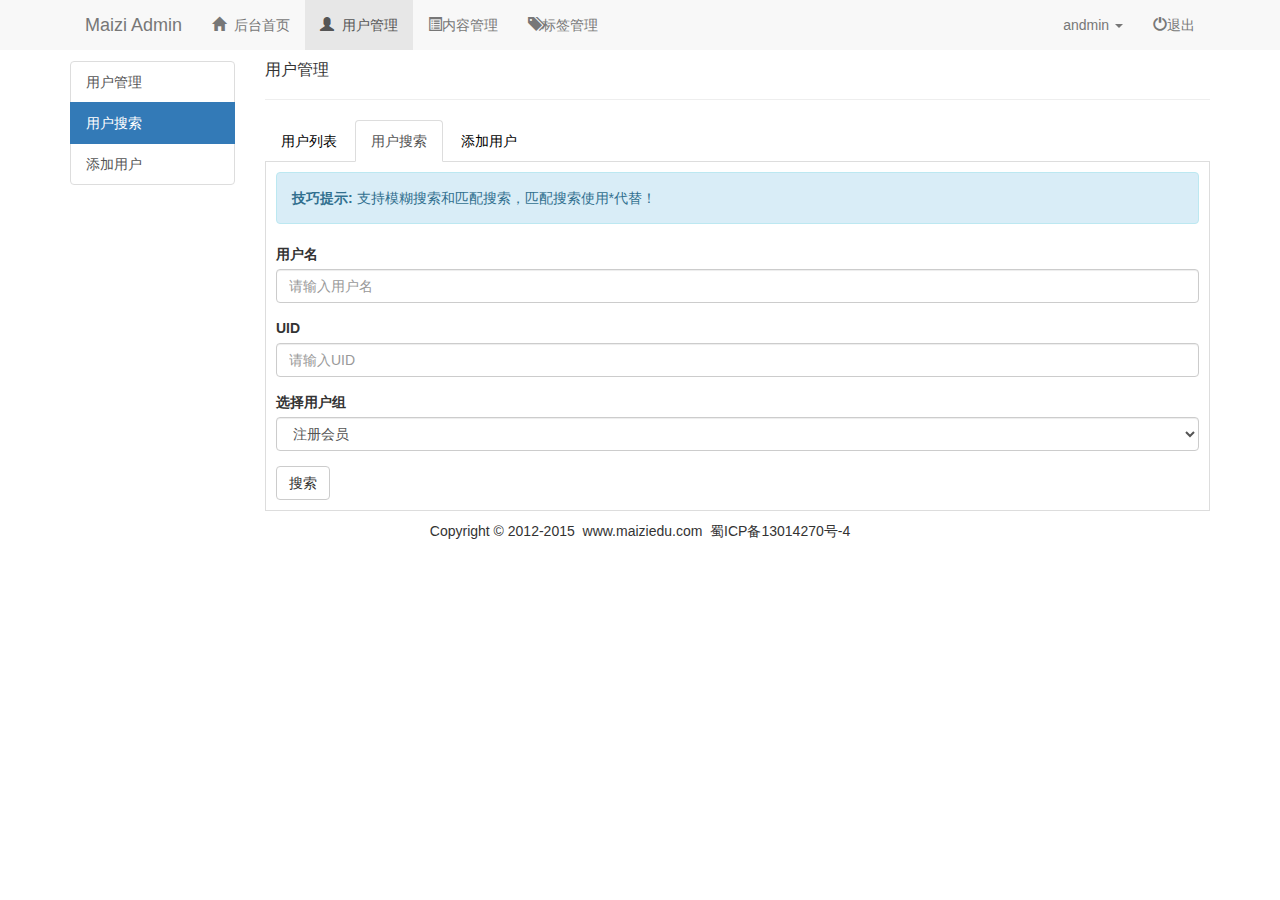
<file: user-seach.html>
<!DOCTYPE html>
<html>
	<head>
		<meta charset="utf-8">
		<meta http-equiv="X-UA-Compatible" content="IE=enge"/>
		<!--viewport:窗口屏幕；initial-scale=1：缩放比1:1；user-scalable：用户是否可以手动缩放-->
		<meta name="viewport" content="width=device-width,initial-scale=1,user-scalable=no">
		<title></title>
		<link rel="stylesheet" href="css/bootstrap.min.css" />
		<link rel="stylesheet" href="css/index.css" />
	</head>
	<body>
	<!--导航-->	
<nav class="nav navbar-default ">
	<div class="container">
		<div class="navbar-header">
			<!--小屏幕按钮-->
			<button class="navbar navbar-toggle" data-toggle="collapse" data-target=".navbar-collapse">
			  <span class="icon-bar"></span>
			  <span class="icon-bar"></span>
			  <span class="icon-bar"></span>
			</button>
			<a href="index.html" class="navbar-brand">Maizi Admin</a>
		</div>
		<!--菜单-->
		<div class="navbar-collapse collapse">
			<ul class="nav navbar-nav">	
				<li><a href="index.html"><span class="glyphicon glyphicon-home"></span>&nbsp;&nbsp;后台首页</a></li>
				<li  class="active"><a href="user-list.html"><span class="glyphicon glyphicon-user"></span>&nbsp;&nbsp;用户管理</a></li>
				<li><a href="content.html"><span class="glyphicon glyphicon-list-alt"></span>内容管理</a></li>
				<li><a href="tag.html"><span class="glyphicon glyphicon-tags"></span>标签管理</a></li>
			</ul>
			<ul class="nav navbar-nav navbar-right">	
				<li class="dropdown"><!--二级菜单-->
					<a id="dropdownMenu2" type="button" data-toggle="dropdown" aria-haspopup="true" aria-expanded="false">
                          andmin
                         <span class="caret"></span>
                    </a>
				     <!--aria-labelledby="dropdownMenu2":对应上面的id-->
                     <ul class="dropdown-menu" aria-labelledby="dropdownMenu2"><!--二级菜单内容-->
						 <li><a href="#"><span class="glyphicon glyphicon-screenshot"></span>前台首页</a></li>
						 <li><a href="#"><span class="glyphicon glyphicon-user"></span>个人主页</a></li>
						 <li><a href="#"><span class="glyphicon glyphicon-cog"></span>个人设置</a></li>
						 <li><a href="#"><span class="glyphicon glyphicon-off"></span>账户中心</a></li>
						 <li><a href="#"><span class="glyphicon glyphicon-heart"></span>我的收藏</a></li>
					 </ul>
				</li>
				<li><a href="#"><span class="glyphicon glyphicon-off"></span>退出</a></li>
			</ul>
		</div>
	</div>	
</nav><!--导航结束-->	
<!--用户管理-->
<div class="container">
  <div class="row">
	 <div class="col-md-12"></div>
	 <div class="col-md-2">
		 <div class="list-group">
			 <a href="user-list.html" class="list-group-item">用户管理</a>
			 <a href="user-seach.html" class="list-group-item active">用户搜索</a>
			 <a href="" role="button" class="list-group-item" data-toggle="modal" data-target="#myModal">添加用户</a>
		 </div>
	 </div>
	 <div class="col-md-10">
		 <h1>用户管理</h1><hr />
		 <ul class="nav nav-tabs">
			 <li><a href="user-list.html">用户列表</a></li>
			 <li class="active"><a href="user-seach.html">用户搜索</a></li>
		     <li><a href="" role="button" data-toggle="modal" data-target="#myModal">添加用户</a></li>
		 </ul>
		
		<form class="user-seach">
			<div class="alert alert-info" role="alert">
			     <strong>技巧提示:</strong> 支持模糊搜索和匹配搜索，匹配搜索使用*代替！
		     </div>
			<div class="form-group">
				<label for="name" >用户名</label>
				<input type="name" class="form-control" id="name" placeholder="请输入用户名"/>
			</div>
			<div class="form-group">
				<label for="uid" >UID</label>
				<input type="uid" class="form-control" id="uid" placeholder="请输入UID"/>
			</div>
			<div class="form-group">
				<label for="yonghuzu" >选择用户组</label>
				<select class="form-control">
					<option>注册会员</option>
					<option>新手会员</option>
					<option>高级会员</option>
					<option>中级会员</option>
					<option>限制会员</option>
				</select>
			</div>
			<button type="submit" class="btn btn-default">搜索</button>
		</form>
	 </div>	
  </div>
</div>
<!-- Modal -->
<div class="modal fade" id="myModal" tabindex="-1" role="dialog" aria-labelledby="myModalLabel">
  <div class="modal-dialog" role="document">
    <div class="modal-content">
      <div class="modal-header">
        <button type="button" class="close" data-dismiss="modal" aria-label="Close"><span aria-hidden="true">&times;</span></button>
        <h4 class="modal-title" id="myModalLabel">添加用户</h4>
      </div>
      <div class="modal-body">
        <form>
        	<div class="form-group">
        		<label for="name" >用户名</label>
        		<input type="name" class="form-control" id="name" placeholder="请输入用户名"/>
        	</div>
        	<div class="form-group">
        		<label for="pass" >用户密码</label>
        		<input type="text" class="form-control" id="pass" placeholder="请输入密码"/>
        	</div>
			<div class="form-group">
				<label for="pass" >确认密码</label>
				<input type="text" class="form-control" id="pass" placeholder="请确认输入密码"/>
			</div>
			<div class="form-group">
				<label for="email" >请输入用户邮箱</label>
				<input type="email" class="form-control" id="email" placeholder="请输入用户邮箱"/>
			</div>
        	<div class="form-group">
        		<label for="yonghuzu" >选择用户组</label>
        		<select class="form-control">
        			<option>注册会员</option>
        			<option>新手会员</option>
        			<option>高级会员</option>
        			<option>中级会员</option>
        			<option>限制会员</option>
        		</select>
        	</div>
        </form>
      </div>
      <div class="modal-footer">
        <button type="button" class="btn btn-default" data-dismiss="modal">关闭</button>
        <button type="button" class="btn btn-primary">提交</button>
      </div>
    </div>
  </div>
</div>

<!--footer-->
<footer>
    <div class="container">
        <div class="row">
            <div class="col-md-12">
                <p class="text-center">
                    Copyright&nbsp;©&nbsp;2012-2015&nbsp;&nbsp;www.maiziedu.com&nbsp;&nbsp;蜀ICP备13014270号-4
                </p>
            </div>
        </div>
    </div>
</footer><!--footer-->


    <script src="js/jquery.min.js"></script>
    <script src="js/bootstrap.min.js"></script>
	</body>
</html>
</file>
<file: css/index.css>
.col-md-12{
	margin-top: 20px;
}
/*头像*/
img.media-object {
    width: 64px;
    height: 64px;
}
button.btn.btn-default {
    margin-top: 20px;
}
h1 {
    font-size: 16px;
    margin: 0;
}
.nav-tabs a{
	color: #000000;
}
button.btn.btn-default {
    margin-top: 0px;
}
table.table {
    border: 1px solid #ddd;
    border-top: none;
}
.user-seach {
    border: 1px solid #ddd;
    border-top: none;
    padding: 10px;
}
.con{
	margin-top: 15px;
}
.taglist .alert{
    margin: 0 15px 15px 0;	
}
.pd{
	padding: 0px;
}
.col-md-12 {
    margin-top: 10px;
}
</file>
